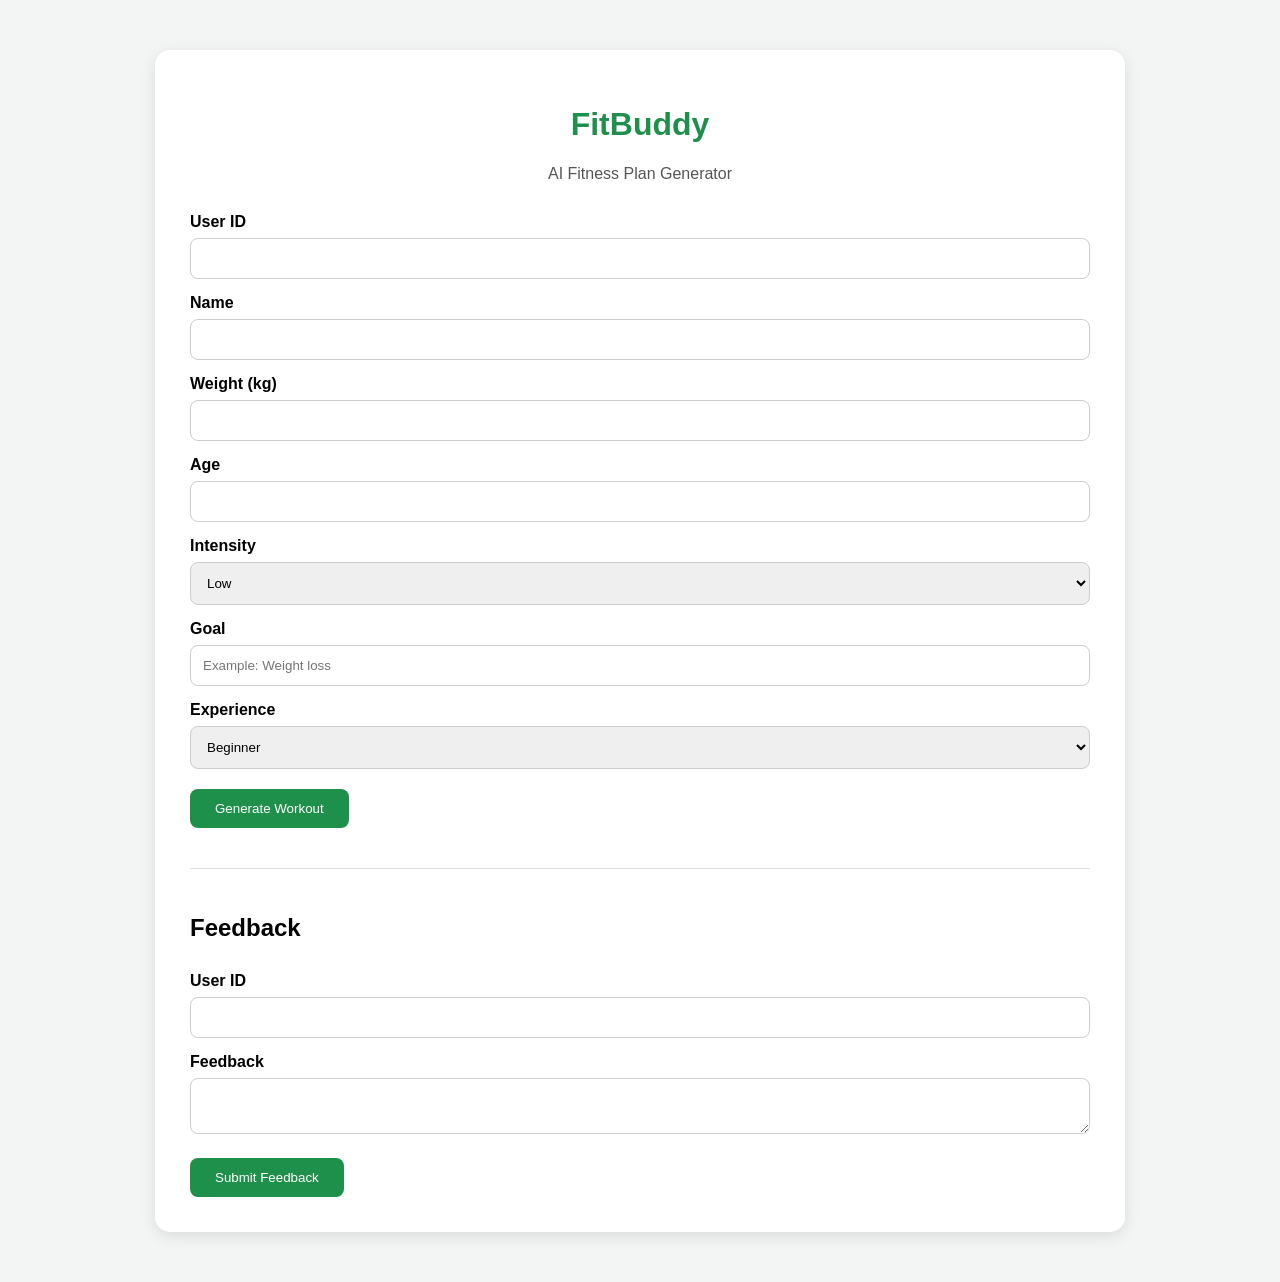
<file: FitBuddy-complete-project/FitBuddy/app/templates/index.html>
<!DOCTYPE html>
<html>
<head>
    <title>FitBuddy - AI Fitness Planner</title>

    <style>
        body {
            font-family: Arial, sans-serif;
            background: #f2f5f3;
            margin: 0;
            padding: 0;
        }

        .container {
            width: 80%;
            max-width: 900px;
            margin: 50px auto;
            background: white;
            padding: 35px;
            border-radius: 15px;
            box-shadow: 0 4px 15px rgba(0,0,0,0.1);
        }

        h1 {
            color: #1f8f4c;
            text-align: center;
        }

        p {
            text-align: center;
            color: #555;
        }

        form {
            margin-top: 30px;
        }

        label {
            display: block;
            margin-top: 15px;
            font-weight: bold;
        }

        input, select, textarea {
            width: 100%;
            padding: 12px;
            margin-top: 7px;
            box-sizing: border-box;
            border: 1px solid #ccc;
            border-radius: 8px;
        }

        button {
            margin-top: 20px;
            padding: 12px 25px;
            border: none;
            border-radius: 8px;
            background: #1f8f4c;
            color: white;
            cursor: pointer;
        }

        button:hover {
            background: #16723b;
        }

        .feedback {
            margin-top: 40px;
            border-top: 1px solid #ddd;
            padding-top: 25px;
        }
    </style>
</head>

<body>

<div class="container">

    <h1>FitBuddy</h1>

    <p>AI Fitness Plan Generator</p>

    <form action="/generate-workout" method="post">

        <label>User ID</label>
        <input type="text" name="user_id" required>

        <label>Name</label>
        <input type="text" name="name" required>

        <label>Weight (kg)</label>
        <input type="number" name="weight_kg" step="0.1" required>
        <label>Age</label>
<input
    type="number"
    name="age"
    required
>

<label>Intensity</label>
<select name="intensity" required>
    <option value="low">Low</option>
    <option value="medium">Medium</option>
    <option value="high">High</option>
</select>

        <label>Goal</label>
        <input type="text" name="goal" placeholder="Example: Weight loss" required>

        <label>Experience</label>
        <select name="experience">
            <option value="beginner">Beginner</option>
            <option value="intermediate">Intermediate</option>
            <option value="advanced">Advanced</option>
        </select>

        <button type="submit">
            Generate Workout
        </button>

    </form>

    <div class="feedback">

        <h2>Feedback</h2>

        <form action="/submit-feedback" method="post">

            <label>User ID</label>
            <input type="text" name="user_id" required>

            <label>Feedback</label>
            <textarea
                name="feedback"
                placeholder="Enter your feedback"
                required>
            </textarea>

            <button type="submit">
                Submit Feedback
            </button>

        </form>

    </div>

</div>
<!-- 1. Output show panna intha div-a form-kku mela/keela serunga -->
    <div id="workoutResult" style="display:none; background:#eef7f2; padding:20px; border-radius:8px; margin-top:20px;">
        <h3>Your Workout Plan:</h3>
        <p id="resultText"></p>
    </div>

</div> <!-- Container Ends -->

<!-- 2. INTHA SCRIPT TAG-A </body> TAG-KKU MELA ADD PANNUNGA -->
<script>
    // Form submission-a handle panna JavaScript
    const form = document.querySelector('form[action="/generate-workout"]');
    
    if (form) {
        form.addEventListener('submit', async function(event) {
            // 👇 PAGE REFRESH AAGAMAL THADUKKUM MUKKIYAMANA LINE
            event.preventDefault();

            const submitBtn = form.querySelector('button[type="submit"]');
            const resultBox = document.getElementById('workoutResult');
            const resultText = document.getElementById('resultText');

            // Form inputs-la irundhu values-a edukkuroom
            const formData = new FormData(form);
            const data = Object.fromEntries(formData.entries());

            // Loading State
            submitBtn.innerText = "Generating...";
            submitBtn.disabled = true;

            try {
                // Backend API-kku background-la request anuppugirom
                const response = await fetch('/generate-workout', {
                    method: 'POST',
                    headers: { 'Content-Type': 'application/json' },
                    body: JSON.stringify(data)
                });

                if (response.ok) {
                    const result = await response.json();
                    resultText.innerText = result.workout_plan || "Workout plan generated successfully!";
                } else {
                    resultText.innerText = "Error generating workout. Try again.";
                }
            } catch (error) {
                console.error("Error:", error);
                resultText.innerText = "Success! (Demo Output - Connect to server for live AI)";
            } finally {
                // Output-a screen-la kaatugirom
                resultBox.style.display = "block";
                submitBtn.innerText = "Generate Workout";
                submitBtn.disabled = false;
            }
        });
    }
</script>

</body>
</html>
</body>
</html>
</file>
